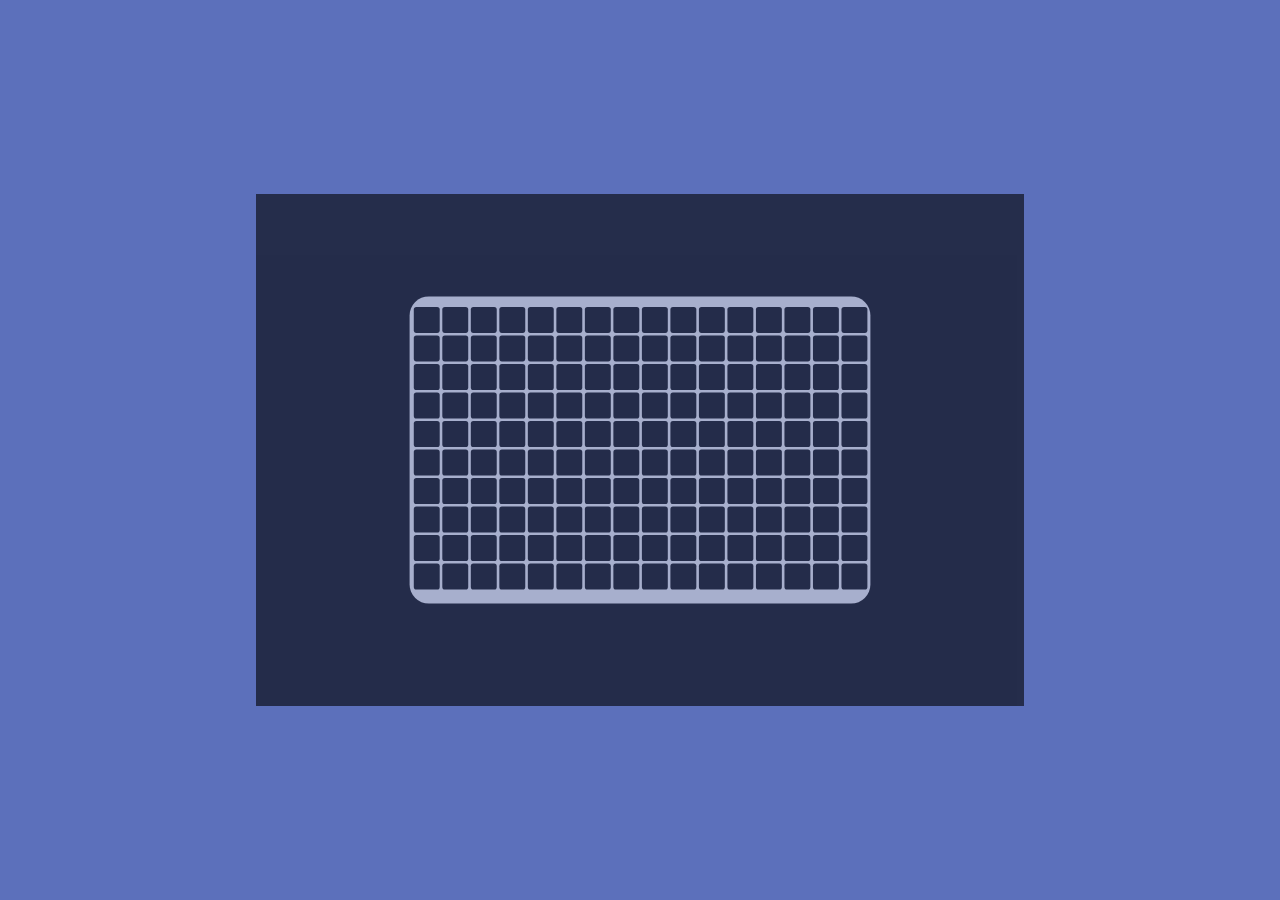
<file: Proto/keyboard-1st/index.html>
<!DOCTYPE html>
<html lang="en">
  <head>
    <meta charset="UTF-8" />
    <meta http-equiv="X-UA-Compatible" content="IE=edge" />
    <meta name="viewport" content="width=device-width, initial-scale=1.0" />
    <link rel="stylesheet" href="style.css" />
    <title>Document</title>
  </head>
  <body>
    <figure>
      <svg id="canvas">
        <rect id="back" preserveAspectRatio="xMidYMid meet"></rect>
      </svg>
    </figure>
    <script src="keyboard.js" defer async></script>
  </body>
</html>
</file>
<file: Proto/keyboard-1st/style.css>
html,
body {
  padding: 0;
  margin: 0;
  box-sizing: border-box;
  height: 100%;
  width: 100%;
  background-color: #5c70bb;
  display: grid;
  justify-items: center;
}

figure {
  align-self: center;
}

#canvas {
  width: 100%;
  height: 100%;
  background-color: #000;
  opacity: 60%;
  display: grid;
}

#back {
  position: absolute;
}
</file>
